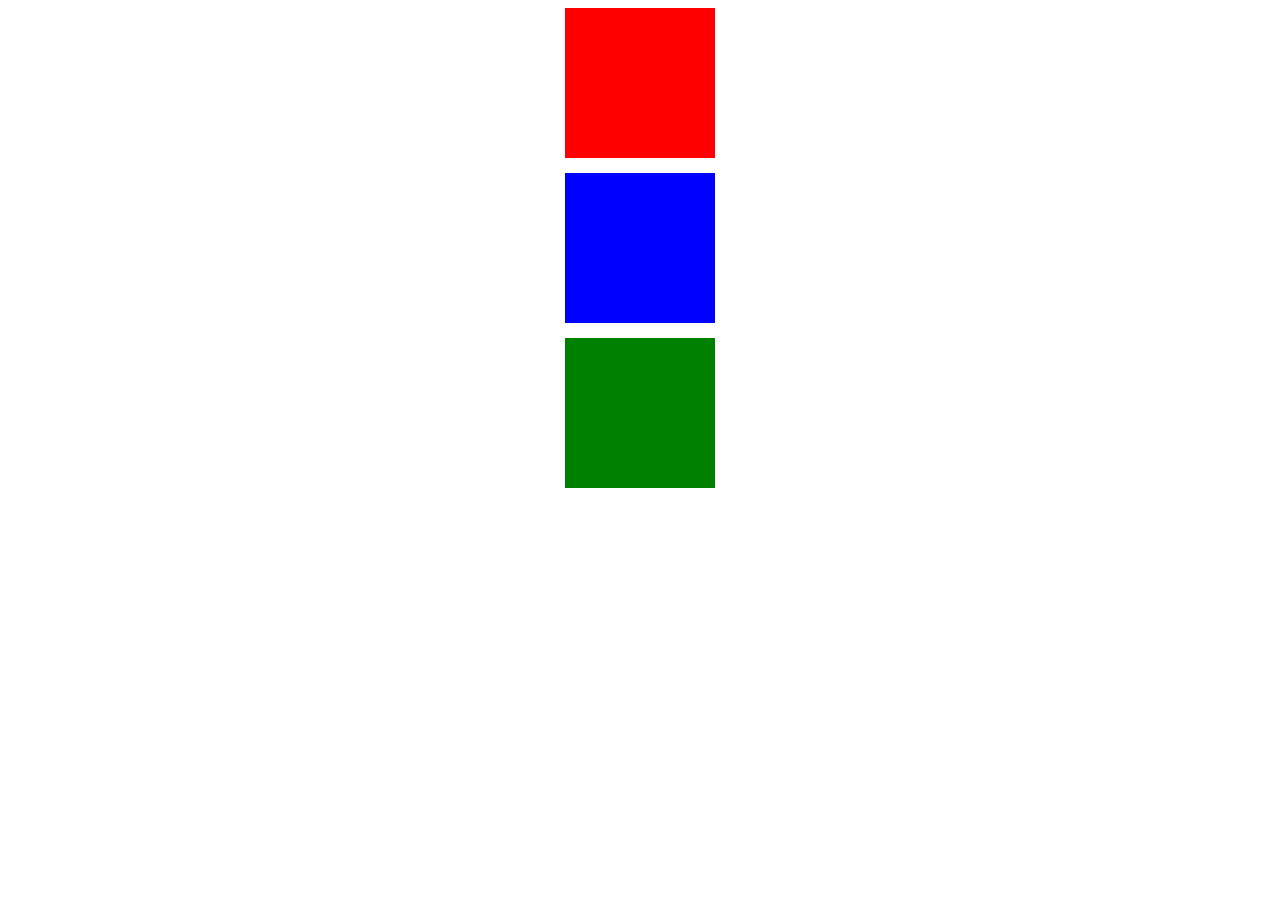
<file: efekty_przejscia/index.html>
<!DOCTYPE html>
<html lang="en">
<head>
    <meta charset="UTF-8">
    <meta http-equiv="X-UA-Compatible" content="IE=edge">
    <meta name="viewport" content="width=device-width, initial-scale=1.0">
    <title>Warsztaty-transition</title>

    <link rel="stylesheet" href="css/style.css">
</head>
<body>
    
    <div class="box red"></div>
    <div class="box blue"></div>
    <div class="box green"></div>

</body>
</html>
</file>
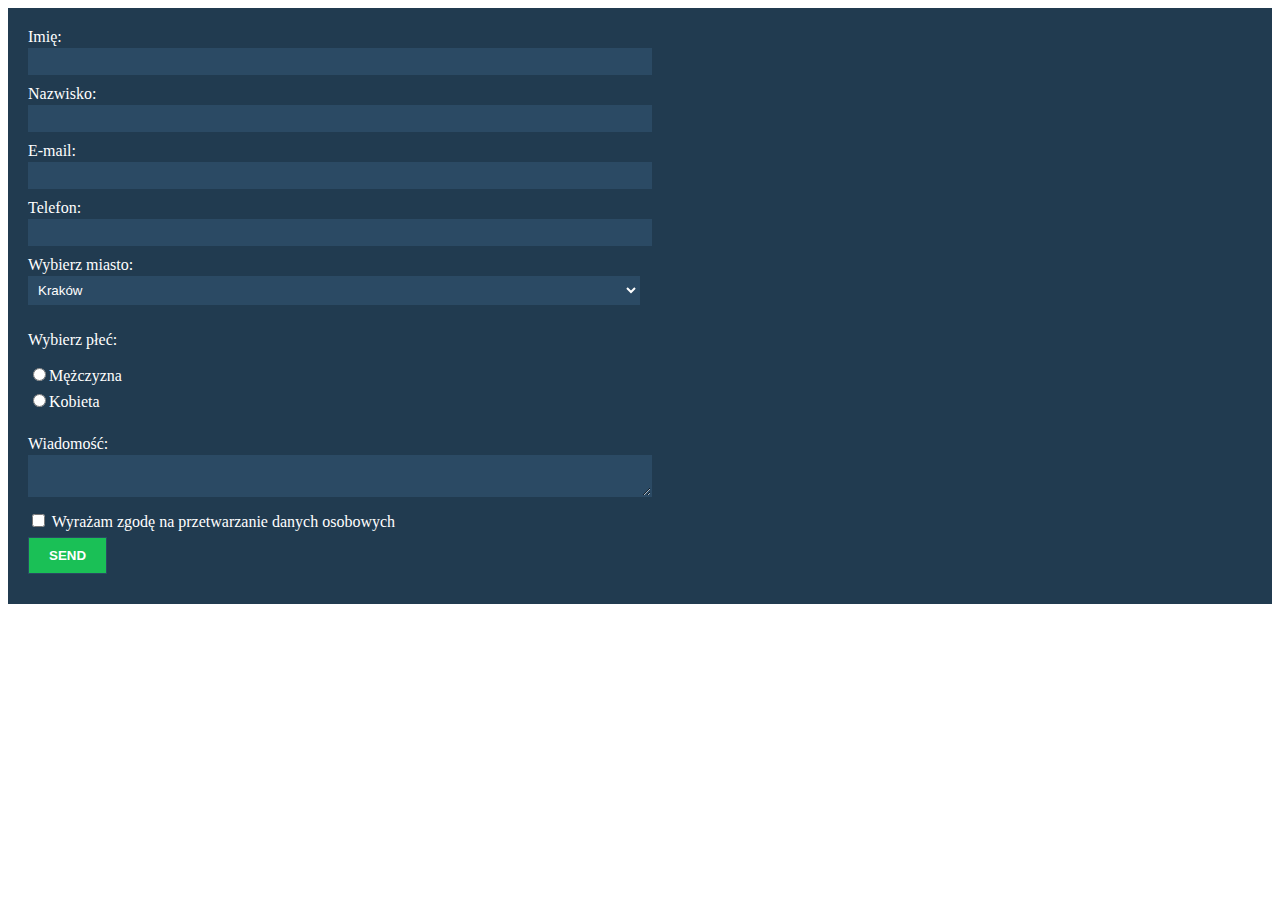
<file: formularz-warsztat/index.html>
<!DOCTYPE html>
<html lang="en">

<head>
    <meta charset="UTF-8">
    <title>Zadanie domowe - Formularz HTML5</title>

    <link rel="stylesheet" href="style.css">
</head>


<body>
   
    
    <form action="https://formspree.io/l.badocha@arena108.pl" method="POST">
        <label for="name">Imię:</label>
        <input type="text" name="name" id="name">

        <br>
        <label for="lastname">Nazwisko:</label>
        <input type="text" name="lastname" id="lastname">

        <br>
        <label for="mail">E-mail:</label>
        <input type="email" name="_replyto" id="mail">

        <br>
        <label for="phone">Telefon:</label>
        <input type="tel" name="phone" id="phone">

        <br>
        <label for="city">Wybierz miasto:</label>
        <select name="city" id="city">
            <option value="krakow">Kraków</option>
            <option value="warszawa">Warszawa</option>
            <option value="gdansk">Gdańsk</option>
        </select>

        <br>
      	<p>Wybierz płeć:</p>
        <input type="radio" name="gender" value="male" id="male"><label for="male">Mężczyzna</label>
        <br>
        <input type="radio" name="gender" value="female" id="female"><label for="female">Kobieta</label>
        <br>

        <br>
        <label for="message">Wiadomość: </label>
        <textarea name="message" id="message"></textarea>
        <br>
        <input type="checkbox" id="agreement" name="agreement">
        <label for="agreement">Wyrażam zgodę na przetwarzanie danych osobowych</label>
        <br>
        <input type="submit" value="Send">
    </form>
</body>

</html>
</file>
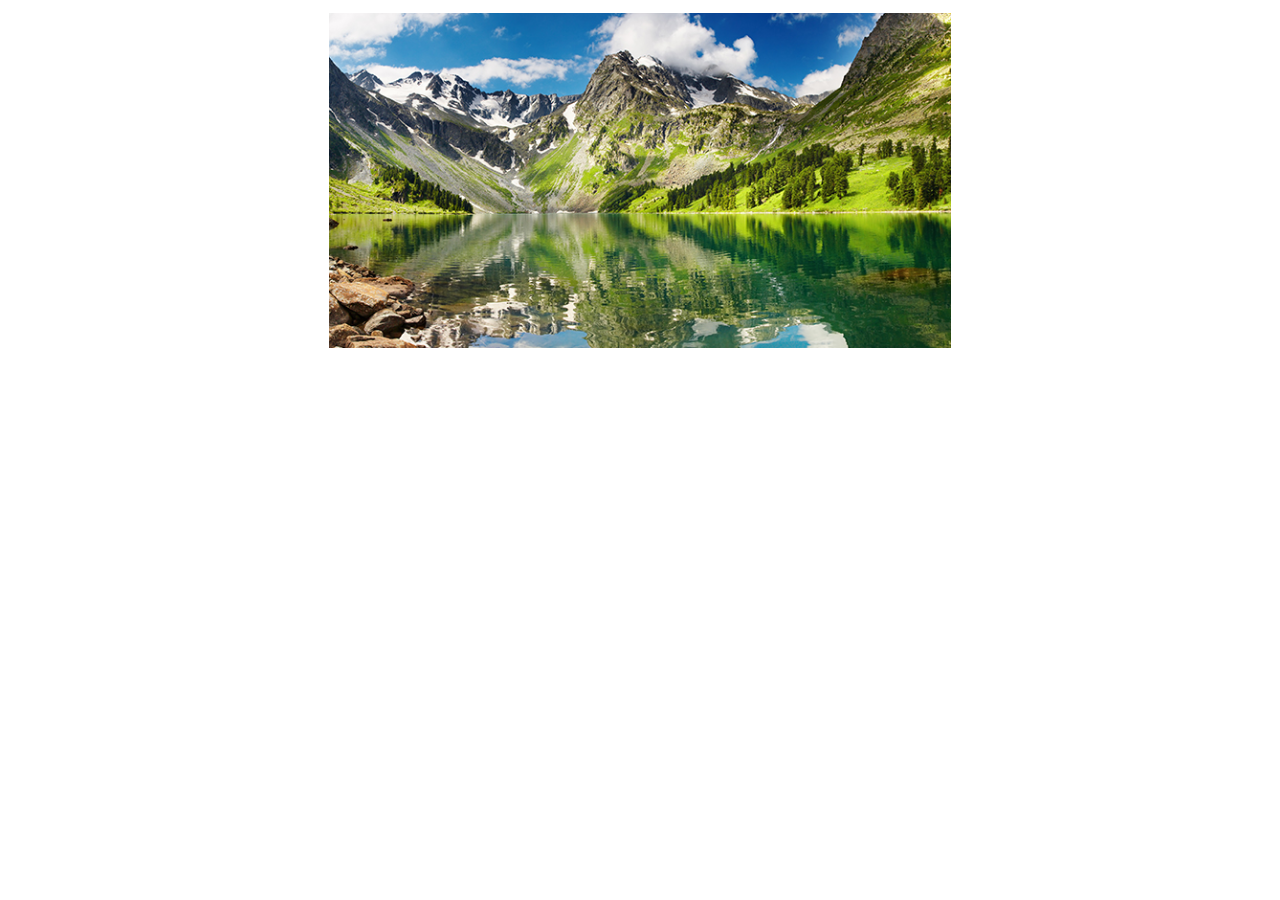
<file: image_hover_border/index.html>
<!DOCTYPE html>
<html lang="en">

<head>
    <meta charset="UTF-8">
    <meta http-equiv="X-UA-Compatible" content="IE=edge">
    <meta name="viewport" content="width=device-width, initial-scale=1.0">
    <title></title>

    <link rel="stylesheet" href="style.css">
</head>

<body>

    <figure class="container">
        <img src="11-jezioro.jpg">
        <figcaption>LAKE VIEW</figcaption>
    </figure>


</body>

</html>
</file>
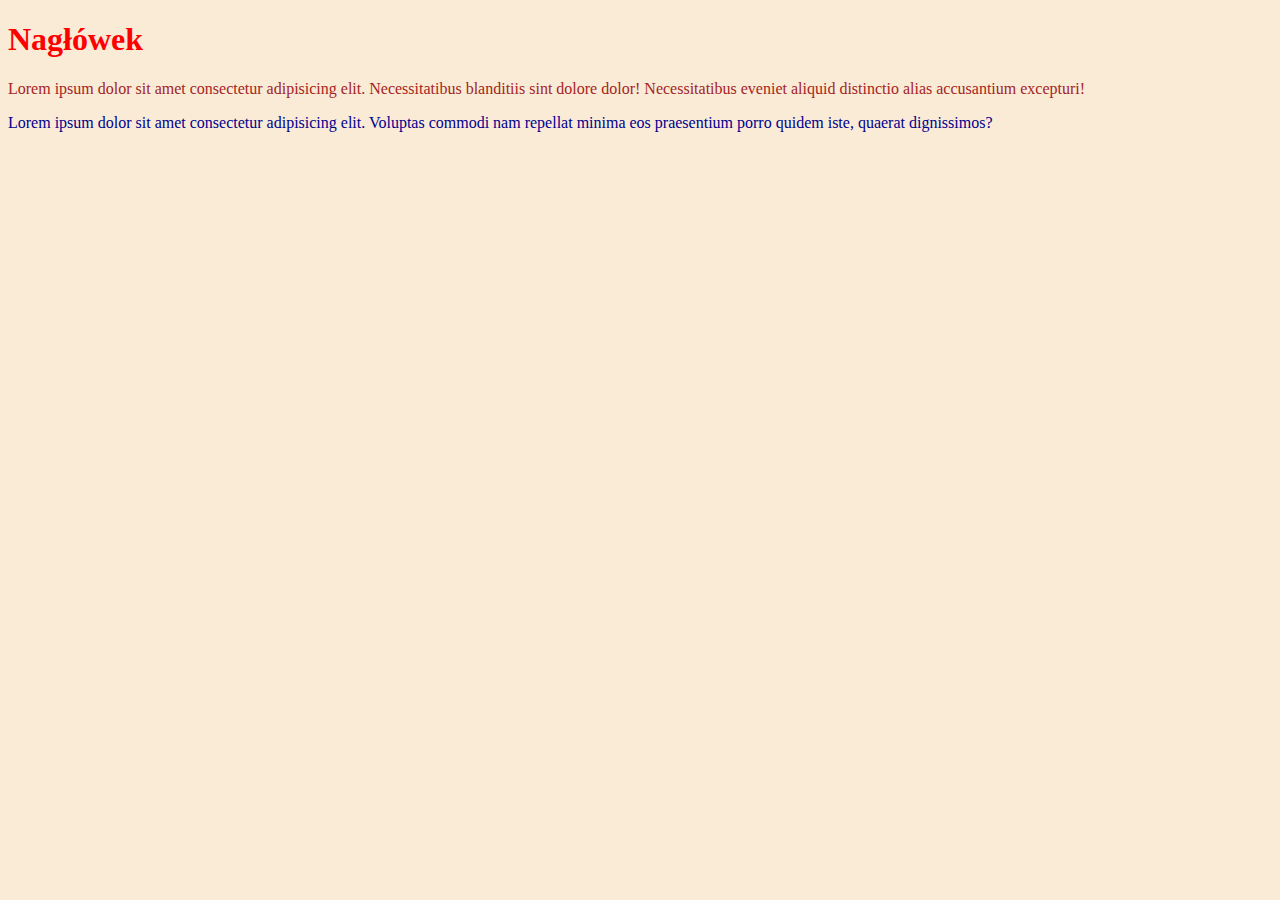
<file: kolory/index.html>
<!DOCTYPE html>
<html lang="en">
<head>
    <meta charset="UTF-8">
    <meta http-equiv="X-UA-Compatible" content="IE=edge">
    <meta name="viewport" content="width=device-width, initial-scale=1.0">
    <title>Document</title>
    <link rel="stylesheet" href="css/style.css">
</head>
<body>
    <h1>Nagłówek</h1>
    <p id="pierwszy">Lorem ipsum dolor sit amet consectetur adipisicing elit. Necessitatibus blanditiis sint dolore dolor! Necessitatibus eveniet aliquid distinctio alias accusantium excepturi!</p>
    <p id="drugi">Lorem ipsum dolor sit amet consectetur adipisicing elit. Voluptas commodi nam repellat minima eos praesentium porro quidem iste, quaerat dignissimos?</p>
</body>
</html>
</file>
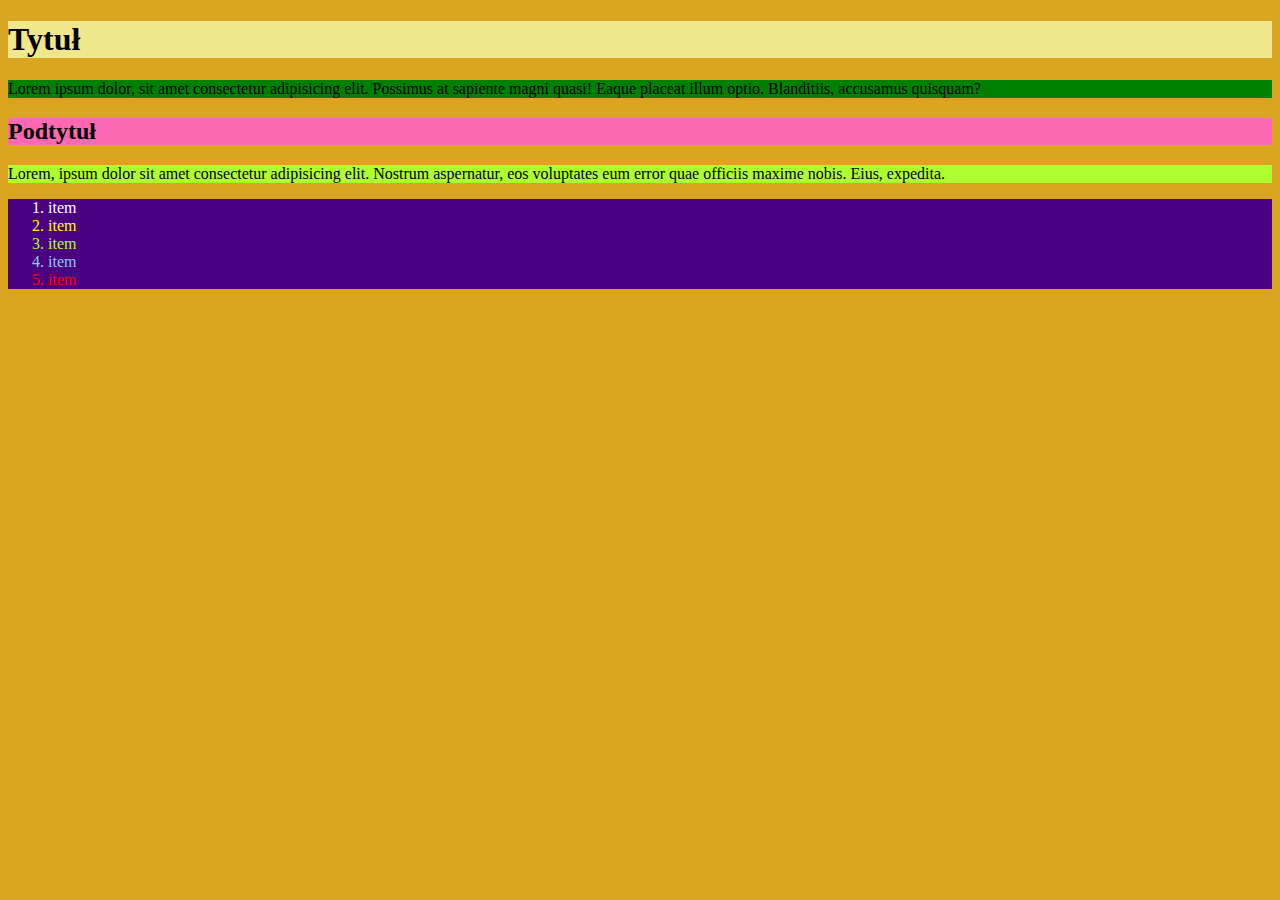
<file: kolory_tla_czcionek/index.html>
<!DOCTYPE html>
<html lang="en">
<head>
    <meta charset="UTF-8">
    <meta http-equiv="X-UA-Compatible" content="IE=edge">
    <meta name="viewport" content="width=device-width, initial-scale=1.0">
    <title>Document</title>
    <link rel="stylesheet" href="css/style.css">
</head>
<body>
    <section>
        <h1>Tytuł</h1>
        <p id="p1">Lorem ipsum dolor, sit amet consectetur adipisicing elit. Possimus at sapiente magni quasi! Eaque placeat illum optio. Blanditiis, accusamus quisquam?</p>
        <h2>Podtytuł</h2>
        <p id="p2">Lorem, ipsum dolor sit amet consectetur adipisicing elit. Nostrum aspernatur, eos voluptates eum error quae officiis maxime nobis. Eius, expedita.</p>
        <ol>
            <li id="item1">item</li>
            <li id="item2">item</li>
            <li id="item3">item</li>
            <li id="item4">item</li>
            <li id="item5">item</li>
        </ol>
    </section>
    
</body>
</html>
</file>
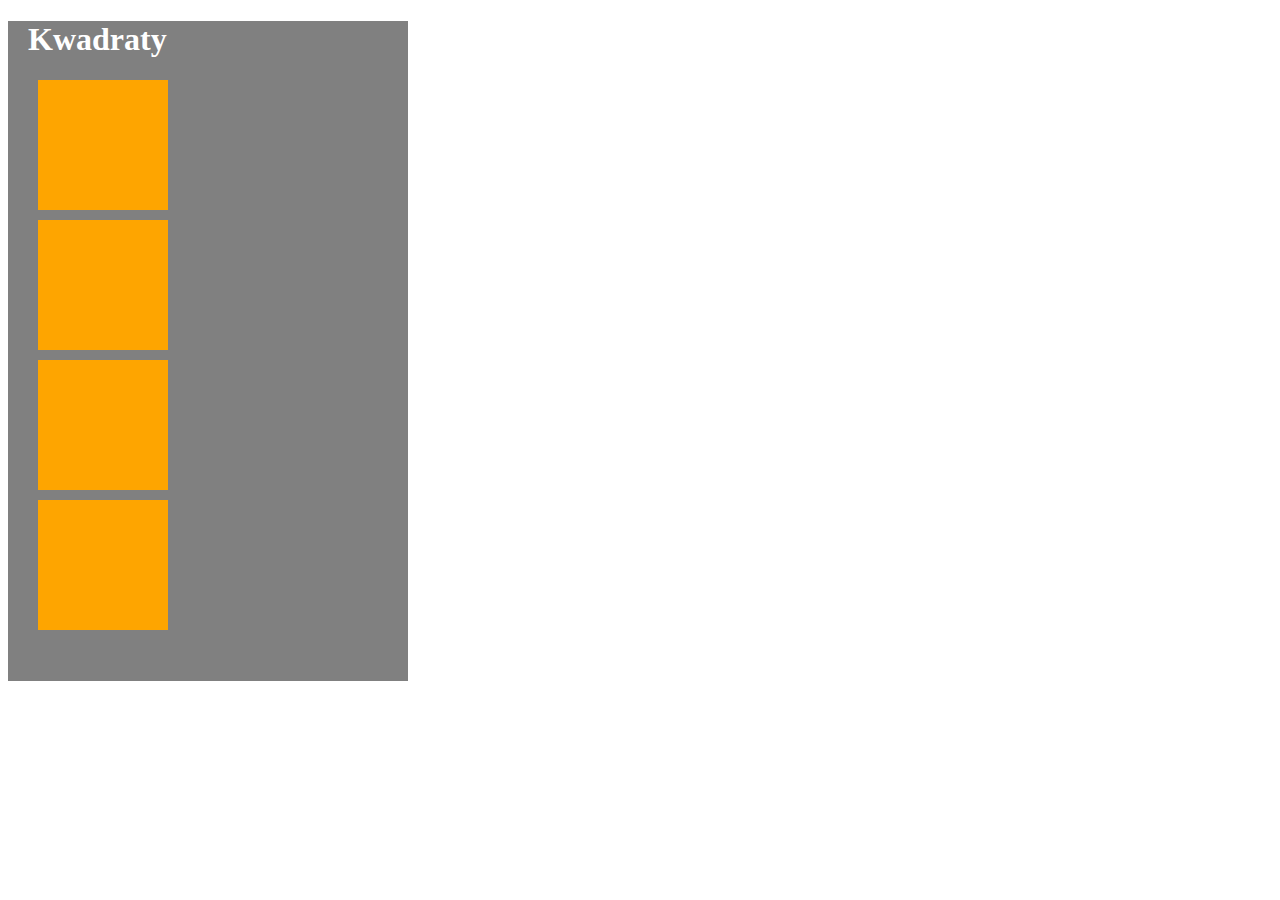
<file: kwadraty/index.html>
<!DOCTYPE html>
<html lang="en">
<head>
    <meta charset="UTF-8">
    <meta http-equiv="X-UA-Compatible" content="IE=edge">
    <meta name="viewport" content="width=device-width, initial-scale=1.0">
    <title>Document</title>
    <link rel="stylesheet" href="css/style.css">
</head>
<body>
    <header>
        <h1> Kwadraty  </h1> 
            <div class="kwadrat"></div>
            <div class="kwadrat"></div>
            <div class="kwadrat"></div>
            <div class="kwadrat"></div>
    </header>
</body>
</html>
</file>
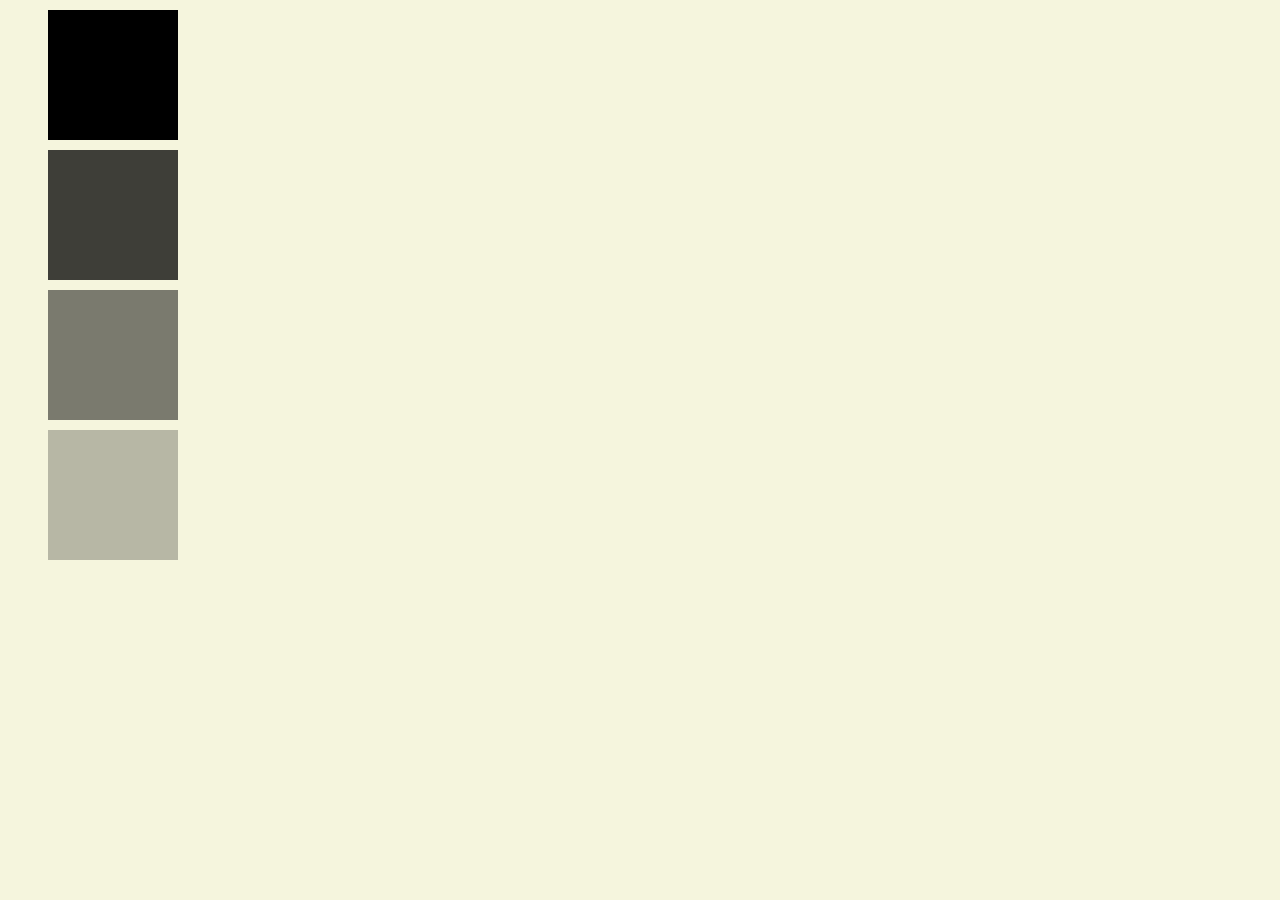
<file: kwadraty_przezroczyste/index.html>
<!DOCTYPE html>
<html lang="en">
<head>
    <meta charset="UTF-8">
    <meta http-equiv="X-UA-Compatible" content="IE=edge">
    <meta name="viewport" content="width=device-width, initial-scale=1.0">
    <title>Document</title>
    <link rel="stylesheet" href="css/style.css">
</head>
<body>
    <div class="square"></div>
    <div id="square1" class="square"></div>
    <div id="square2" class="square"></div>
    <div id="square3" class="square"></div>
    
</body>
</html>
</file>
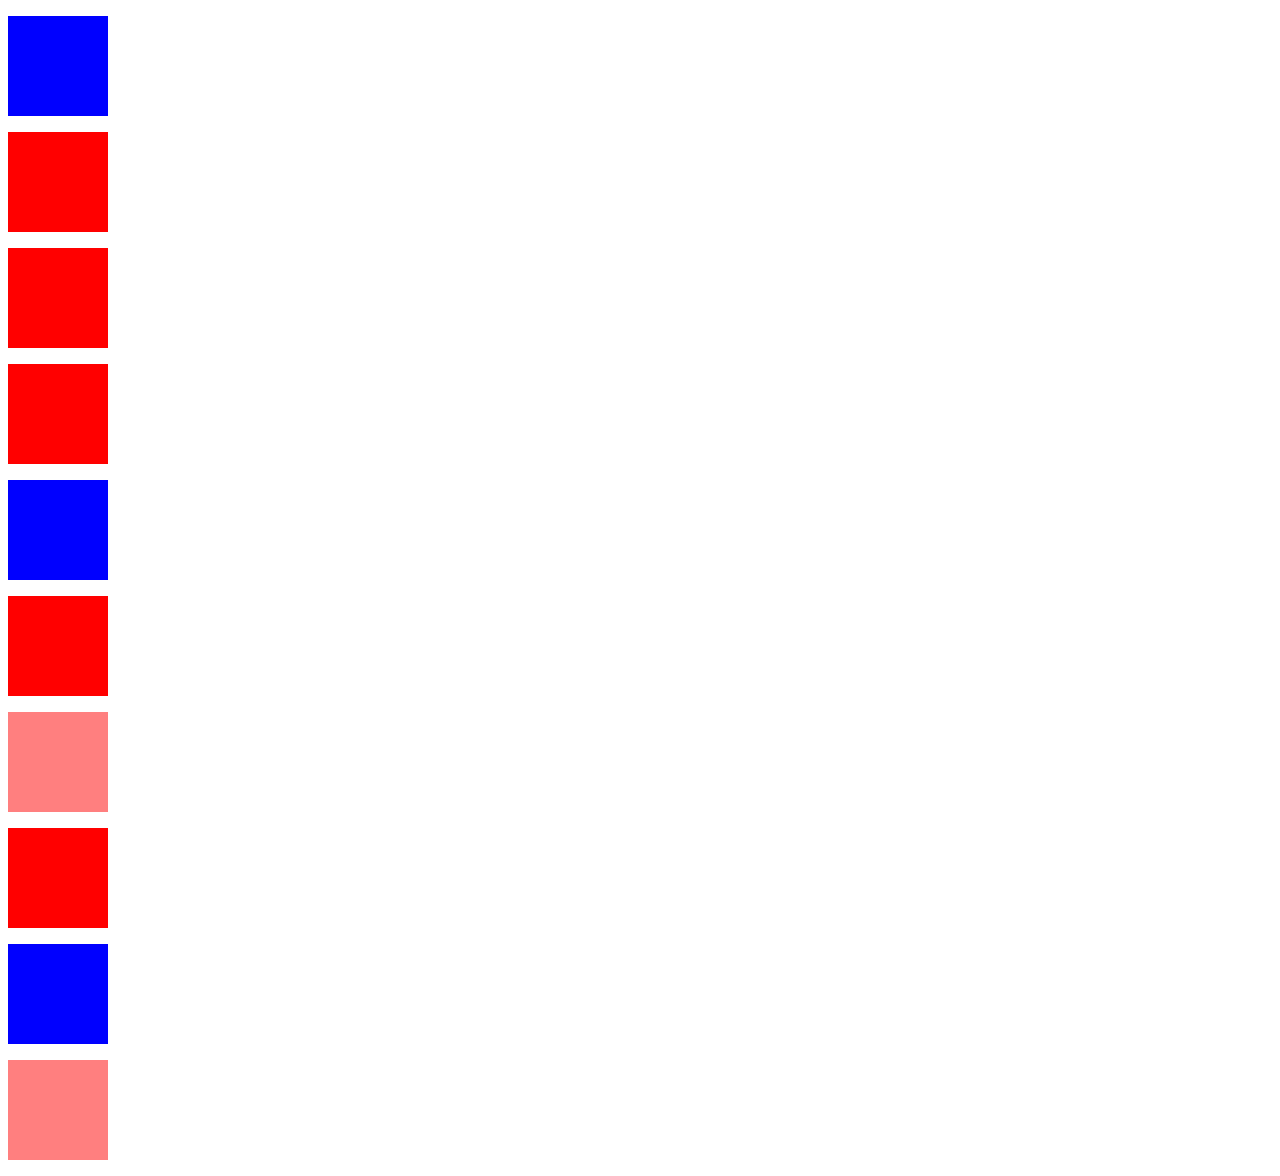
<file: paragrafy/index.html>
<!DOCTYPE html>
<html lang="en">
<head>
    <meta charset="UTF-8">
    <meta http-equiv="X-UA-Compatible" content="IE=edge">
    <meta name="viewport" content="width=device-width, initial-scale=1.0">
    <title>Document</title>
    <link rel="stylesheet" href="css/style.css">
</head>
<body>
    <p class="p1"></p>
    <p></p>
    <p></p>
    <p></p>
    <p class="p1"></p>
    <p></p>
    <p class="p2"></p>
    <p></p>
    <p class="p1"></p>
    <p class="p2"></p>
    
</body>
</html>
</file>
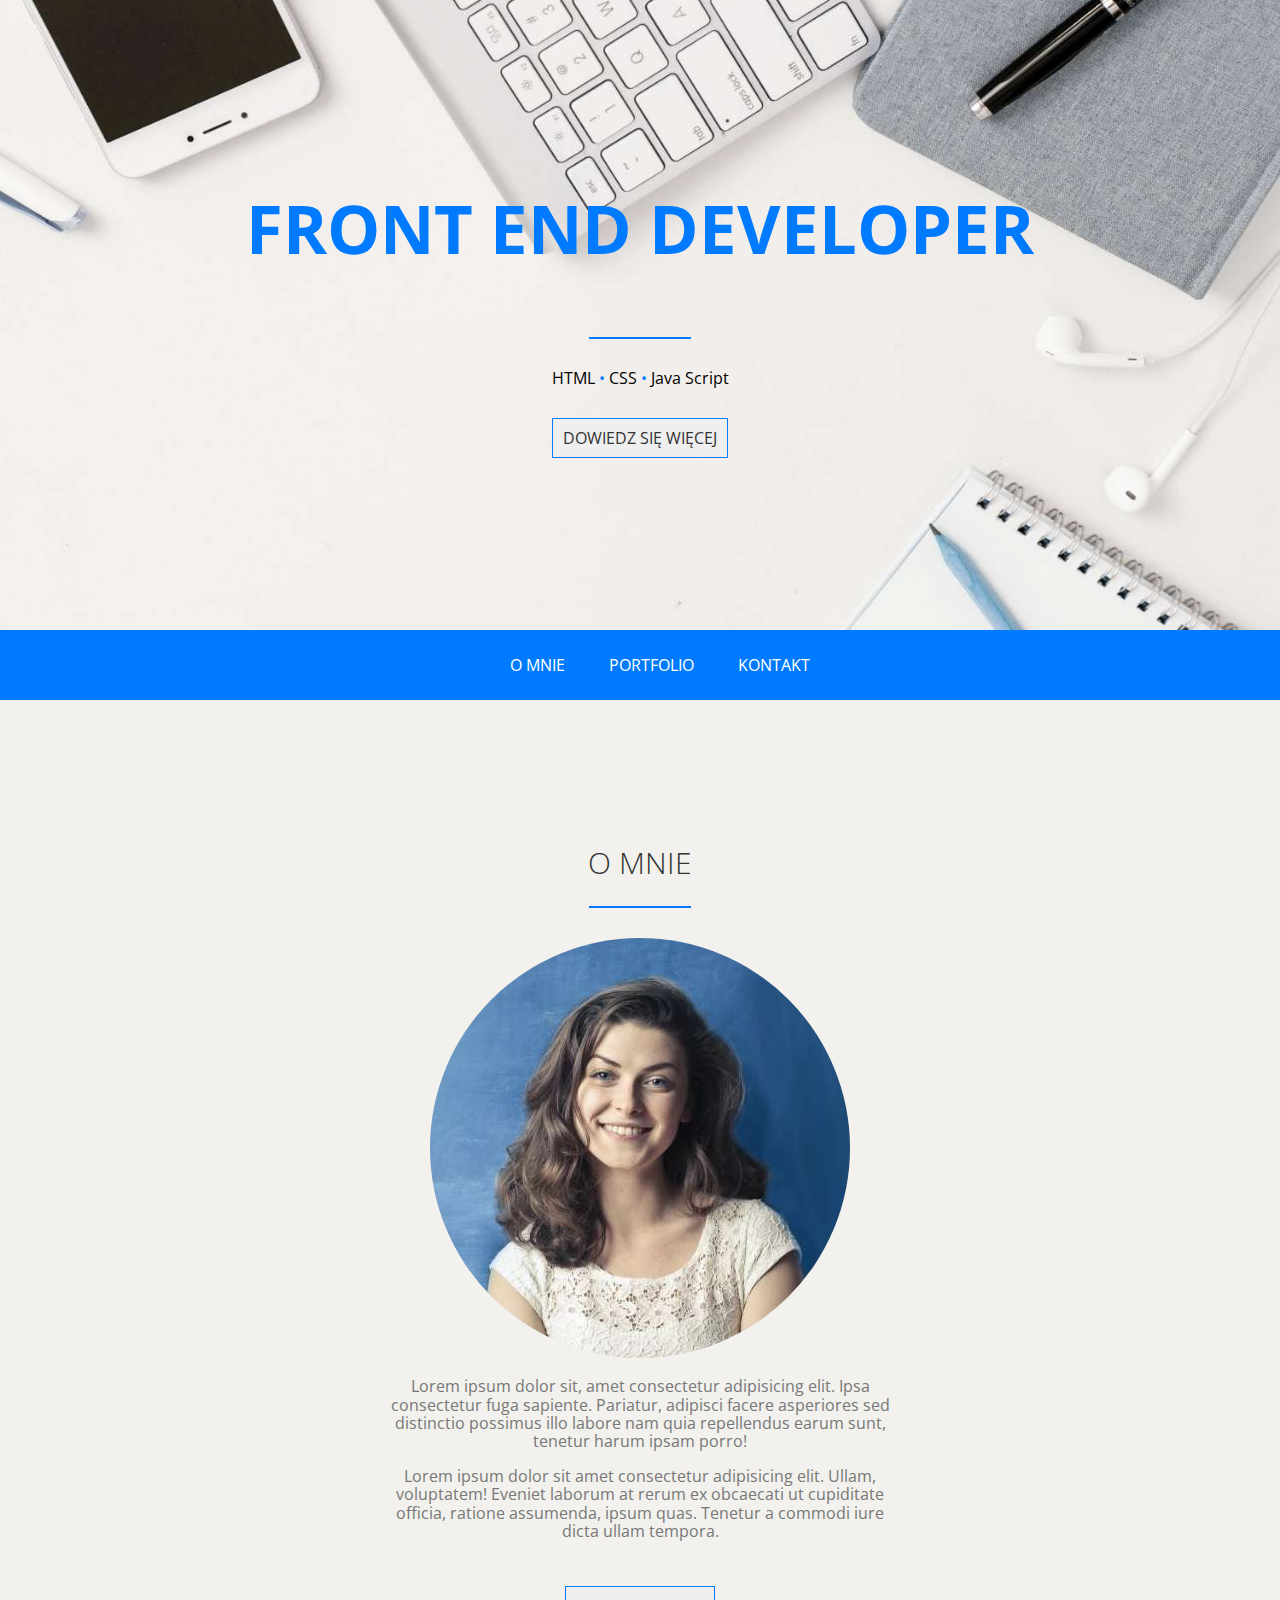
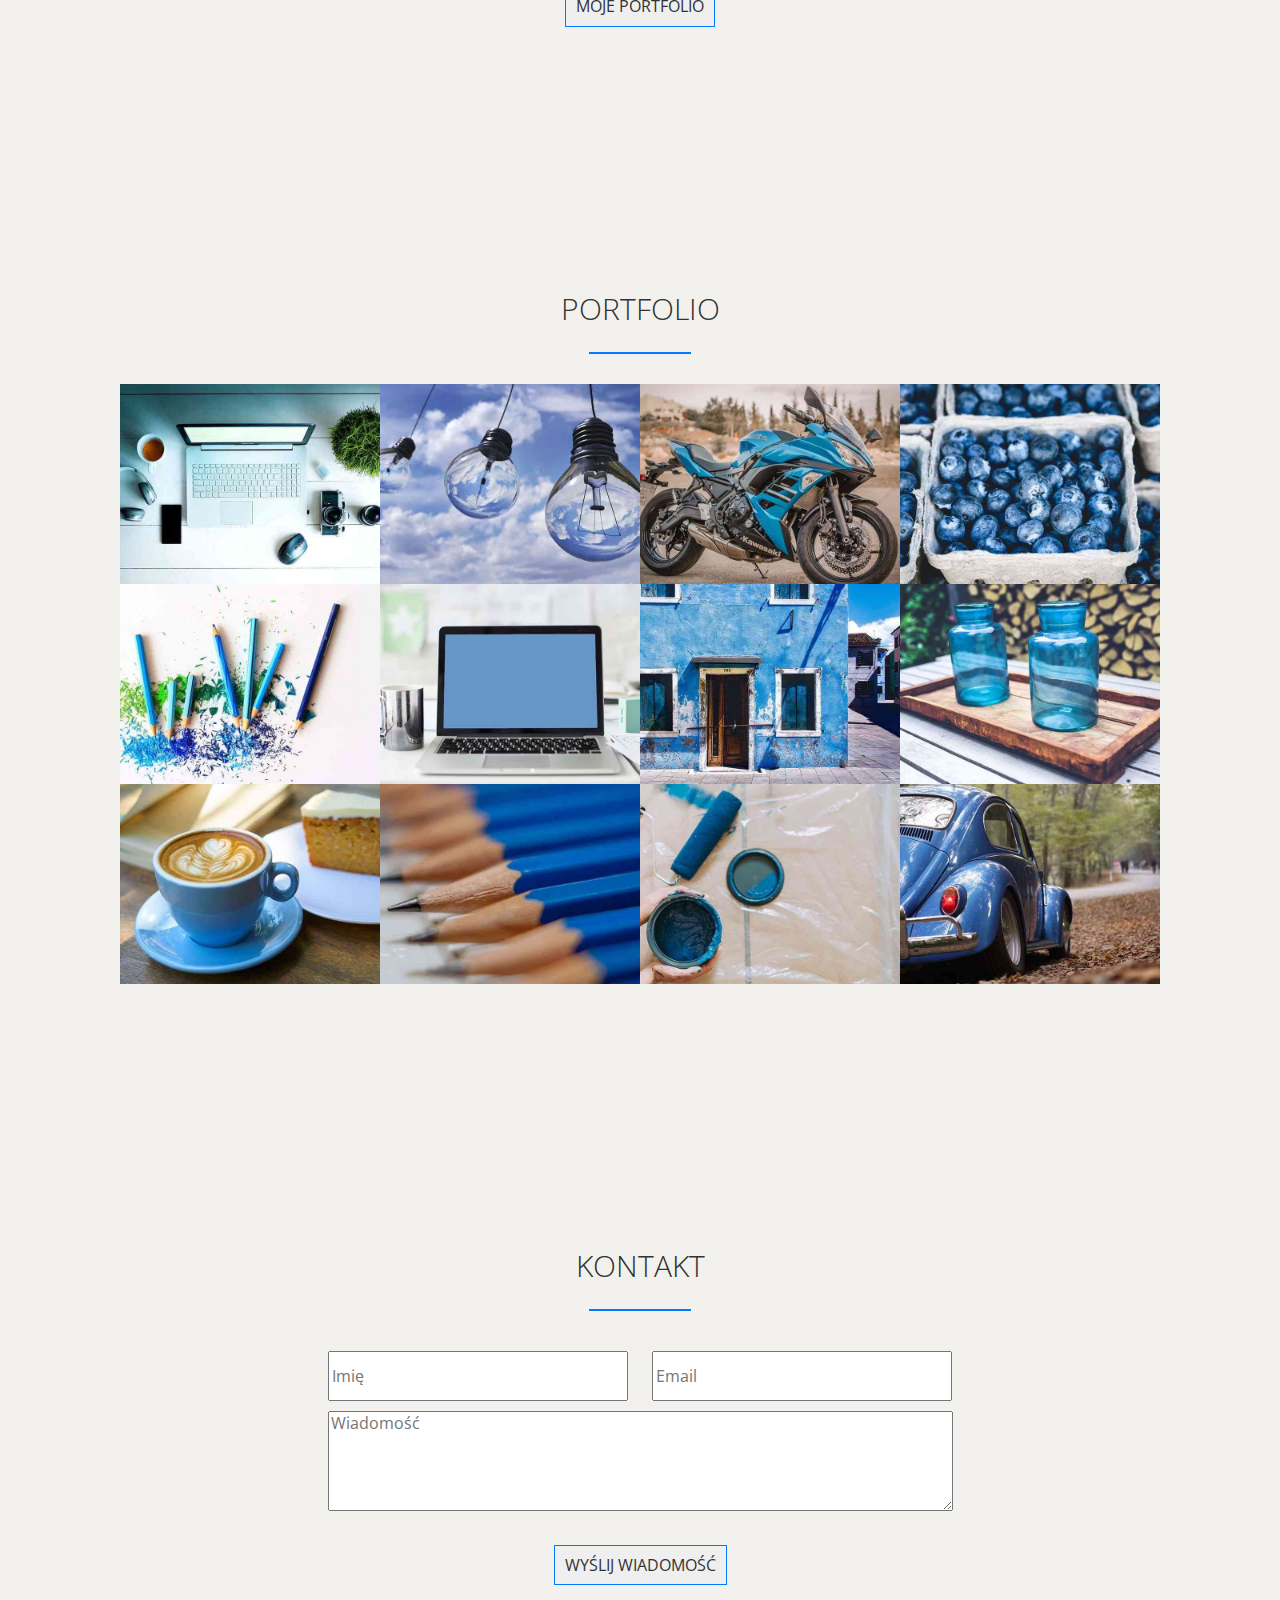
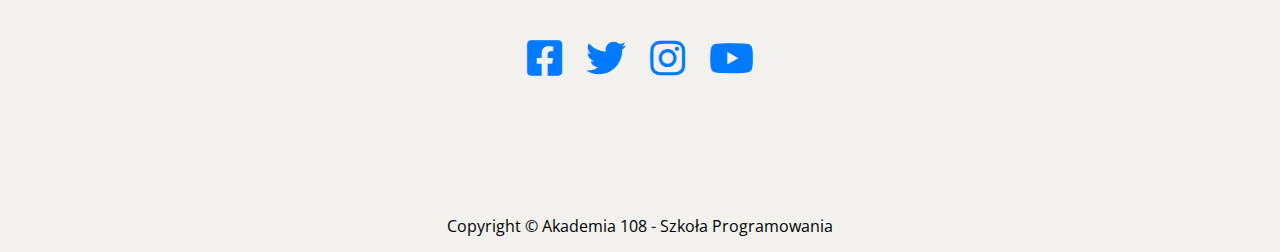
<file: Portfolio/index.html>
<!DOCTYPE html>
<html lang="pl">
<head>
    <meta charset="UTF-8">
    <meta http-equiv="X-UA-Compatible" content="IE=edge">
    <meta name="viewport" content="width=device-width, initial-scale=1.0">
    <title>Portfolio</title>

    <link rel="stylesheet" href="css/normalize.css">

    <link href="https://fonts.googleapis.com/css2?family=Open+Sans:wght@300;400&display=swap" rel="stylesheet">

    <link rel="stylesheet" href="https://use.fontawesome.com/releases/v5.0.7/css/all.css">

    <link rel="stylesheet" href="css/style.css">
    
</head>
<body>    
        <header class="sec">
        <div class="main-header">
            <h1>Front End Developer</h1>
            <hr>
             HTML <span>•</span> CSS <span>•</span> Java Script <br>
            <button class="btn">Dowiedz się więcej</button>
        </div>
    </header>

    <nav class="main-nav">
            <ul>
                <li class="menu-item"><a href="#about">O mnie</a></li>
                <li class="menu-item"><a href="#portfolio">Portfolio</a></li>
                <li class="menu-item"><a href="#contact">Kontakt</a></li>
            </ul>    
    </nav>

    <section id="about" class="sec">  
        <h2>O mnie</h2>
        <hr>
        <img src="img/about.jpg">
        <div class="paragraphs">
            <p>Lorem ipsum dolor sit, amet consectetur adipisicing elit. Ipsa consectetur fuga sapiente. Pariatur, adipisci facere asperiores sed distinctio possimus illo labore nam quia repellendus earum sunt, tenetur harum ipsam porro!</p>
            <p>Lorem ipsum dolor sit amet consectetur adipisicing elit. Ullam, voluptatem! Eveniet laborum at rerum ex obcaecati ut cupiditate officia, ratione assumenda, ipsum quas. Tenetur a commodi iure dicta ullam tempora.</p>
            <a href="#portfolio"><button class="btn">Moje portfolio</button></a>
        </div>
    </section>

    <section id="portfolio" class="sec">
        <h2>Portfolio</h2>
        <hr>
        <div class="flex-container">
            <a href="" class="portfolio-item">
                <img src="img/portfolio/photo-1.jpg" alt="portfolio-item-1">
                <h3>Projekt</h3>
            </a>
            <a href="" class="portfolio-item">
                <img src="img/portfolio/photo-2.jpg" alt="portfolio-item-2">
                <h3>Projekt</h3>
            </a>
            <a href="" class="portfolio-item">
                <img src="img/portfolio/photo-3.jpg" alt="portfolio-item-3">
                <h3>Projekt</h3>
            </a>
            <a href="" class="portfolio-item">
                <img src="img/portfolio/photo-4.jpg" alt="portfolio-item-4">
                <h3>Projekt</h3>
            </a>
            <a href="" class="portfolio-item">
                <img src="img/portfolio/photo-5.jpg" alt="portfolio-item-5">
                <h3>Projekt</h3>
            </a>
            <a href="" class="portfolio-item">
                <img src="img/portfolio/photo-6.jpg" alt="portfolio-item-6">
                <h3>Projekt</h3>
            </a>
            <a href="" class="portfolio-item">
                <img src="img/portfolio/photo-7.jpg" alt="portfolio-item-7">
                <h3>Projekt</h3>
            </a>
            <a href="" class="portfolio-item">
                <img src="img/portfolio/photo-8.jpg" alt="portfolio-item-8">
                <h3>Projekt</h3>
            </a>
            <a href="" class="portfolio-item">
                <img src="img/portfolio/photo-9.jpg" alt="portfolio-item-9">
                <h3>Projekt</h3>
            </a>
            <a href="" class="portfolio-item">
                <img src="img/portfolio/photo-10.jpg" alt="portfolio-item-10">
                <h3>Projekt</h3>
            </a>
            <a href="" class="portfolio-item">
                <img src="img/portfolio/photo-11.jpg" alt="portfolio-item-11">
                <h3>Projekt</h3>
            </a>
            <a href="" class="portfolio-item">
                <img src="img/portfolio/photo-12.jpg" alt="portfolio-item-12">
                <h3>Projekt</h3>
            </a>
        </div>
    </section>

    <section class="sec contact">
        <h2>KONTAKT</h2>
        <hr>
        <form id="contact-form">
            <input type="text" placeholder="Imię">
            <input type="text" placeholder="Email"><br>
            <textarea name="message" id="message" placeholder="Wiadomość"></textarea><br>
            <button type="submit" class="btn">Wyślij wiadomość</button>
        </form>

        <div class="social-links">
            <a href="" class="social-link"><i class="fab fa-facebook-square"></i></a>
            <a href="" class="social-link"><i class="fab fa-twitter"></i></a>
            <a href="" class="social-link"><i class="fab fa-instagram"></i></a>
            <a href="" class="social-link"><i class="fab fa-youtube"></i></a>
        </div>
    </section>

    <footer class="main-footer">
        <p>Copyright &copy Akademia 108 - Szkoła Programowania</p>
    </footer>
</body>
</html>
</file>
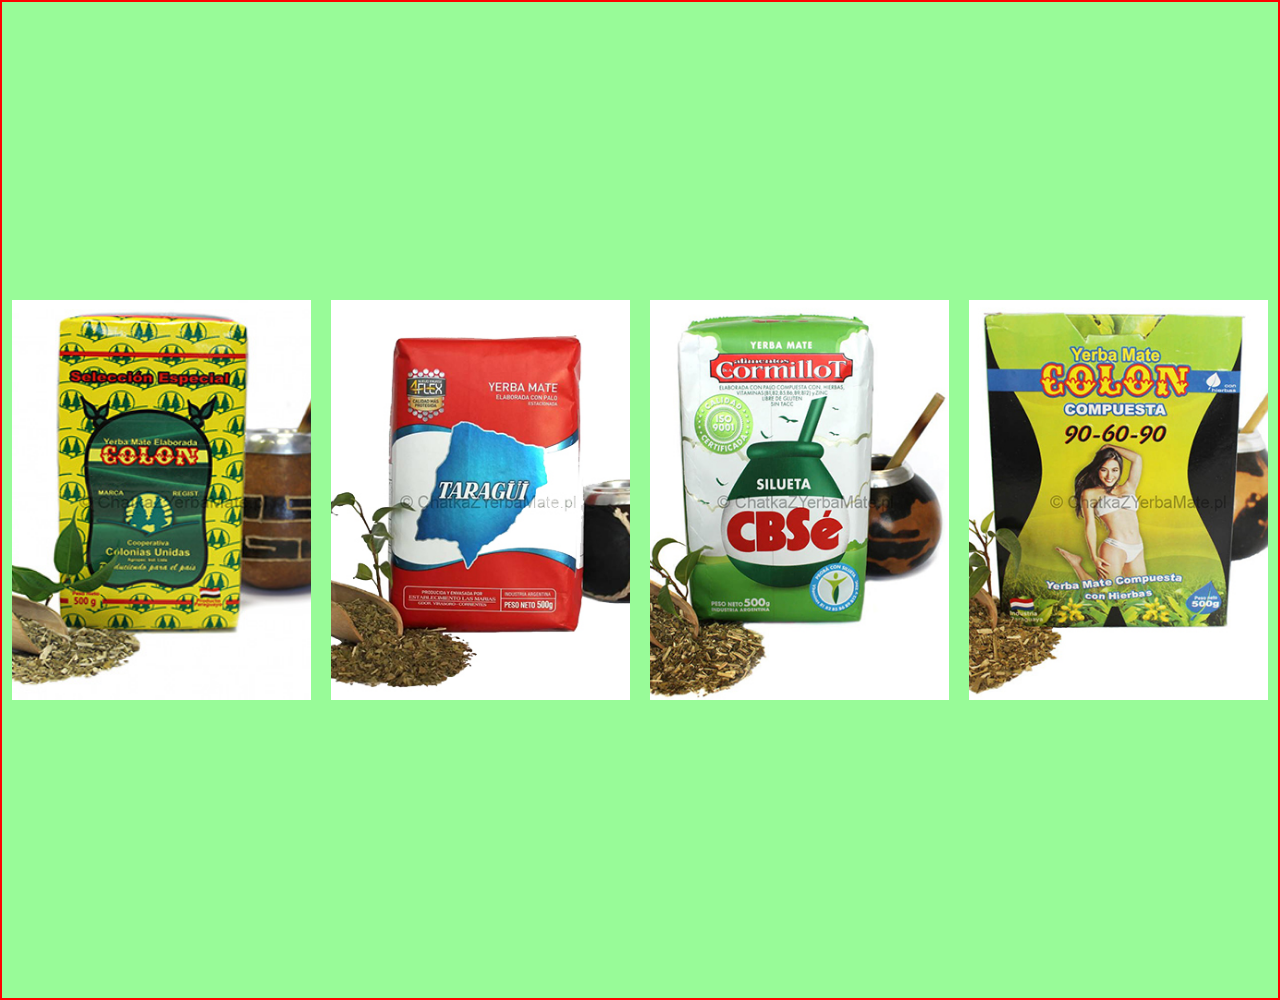
<file: product_list_preview/index.html>
<!DOCTYPE html>
<html lang="en">
<head>
    <meta charset="UTF-8">
    <meta http-equiv="X-UA-Compatible" content="IE=edge">
    <meta name="viewport" content="width=device-width, initial-scale=1.0">
    <title></title>

    <link rel="stylesheet" href="style.css">
</head>
<body>
    
    <div class="container">
        <div class="img-bg one">
        </div>
        <div class="cart">
            <a href=""><i class="fas fa-shopping-cart"></i></a>        
        </div>

            <div class="img-bg two">
        </div>   
        <div class="cart">
            <a href=""><i class="fas fa-shopping-cart"></i></a>        
        </div>

        <div class="img-bg three">
        </div>
        <div class="cart">
             <a href=""><i class="fas fa-shopping-cart"></i></a>        
        </div> 

        <div class="img-bg four">
        </div>
        <div class="cart">
            <a href=""><i class="fas fa-shopping-cart"></i></a>        
        </div>
    </div>
</body>
</html>
</file>
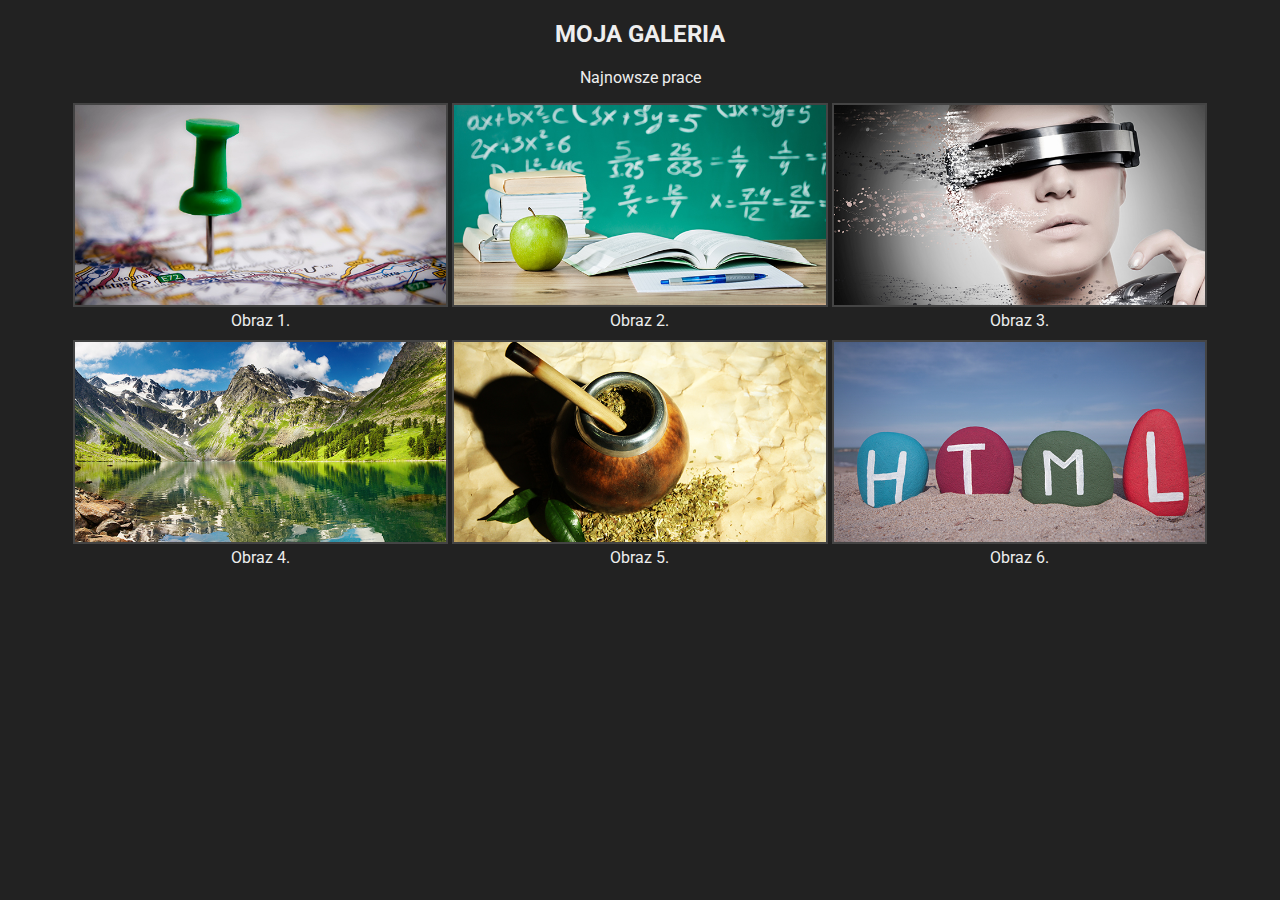
<file: responsywność/index.html>
<!DOCTYPE html>
<html lang="en">
<head>
	<meta charset="UTF-8">
	<meta name="viewport" content="width=device-width, initial-scale=1.0">
	<title>Responsive galery</title>
	
	<link href="https://fonts.googleapis.com/css?family=Roboto:100,300,400,500,700" rel="stylesheet">

	<link rel="stylesheet" href="css/style.css">
</head>
<body>
	<section id="gallery">
		<header>
			<h2>Moja galeria</h2>
			<p>Najnowsze prace</p>
		</header>
		<figure>
			<img src="img/image1.jpg" alt="image 1">
			<figcaption>Obraz 1.</figcaption>
		</figure>
		<figure>
			<img src="img/image2.jpg" alt="image 2">
			<figcaption>Obraz 2.</figcaption>
		</figure>
		<figure>
			<img src="img/image3.jpg" alt="image 3">
			<figcaption>Obraz 3.</figcaption>
		</figure>
		<figure>
			<img src="img/image4.jpg" alt="image 4">
			<figcaption>Obraz 4.</figcaption>
		</figure>
		<figure>
			<img src="img/image5.jpg" alt="image 5">
			<figcaption>Obraz 5.</figcaption>
		</figure>
		<figure>
			<img src="img/image6.jpg" alt="image 6">
			<figcaption>Obraz 6.</figcaption>
		</figure>
	</section>
</body>
</html>
</file>
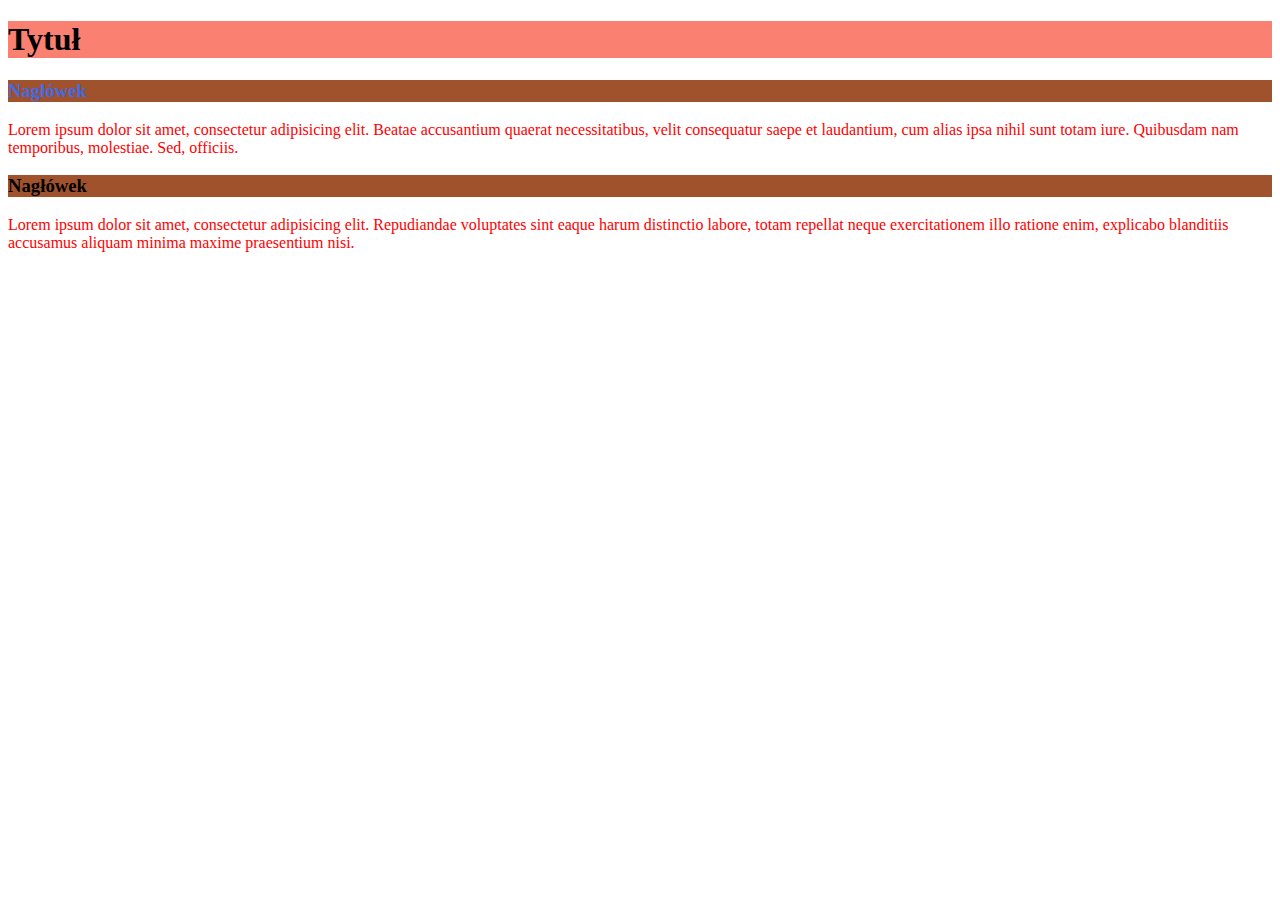
<file: selektory/index.html>
<!DOCTYPE html>
<html lang="en">
<head>
    <meta charset="UTF-8">
    <meta http-equiv="X-UA-Compatible" content="IE=edge">
    <meta name="viewport" content="width=device-width, initial-scale=1.0">
    <title>Document</title>
    <link rel="stylesheet" href="css/style.css">
</head>
<body>
    <h1>Tytuł</h1>
    <h3>Nagłówek</h3>
    <p>Lorem ipsum dolor sit amet, consectetur adipisicing elit. Beatae accusantium quaerat necessitatibus, velit consequatur saepe et laudantium, cum alias ipsa nihil sunt totam iure. Quibusdam nam temporibus, molestiae. Sed, officiis.</p>
    <h3>Nagłówek</h3>
    <p>Lorem ipsum dolor sit amet, consectetur adipisicing elit. Repudiandae voluptates sint eaque harum distinctio labore, totam repellat neque exercitationem illo ratione enim, explicabo blanditiis accusamus aliquam minima maxime praesentium nisi.</p>
    
</body>
</html>
</file>
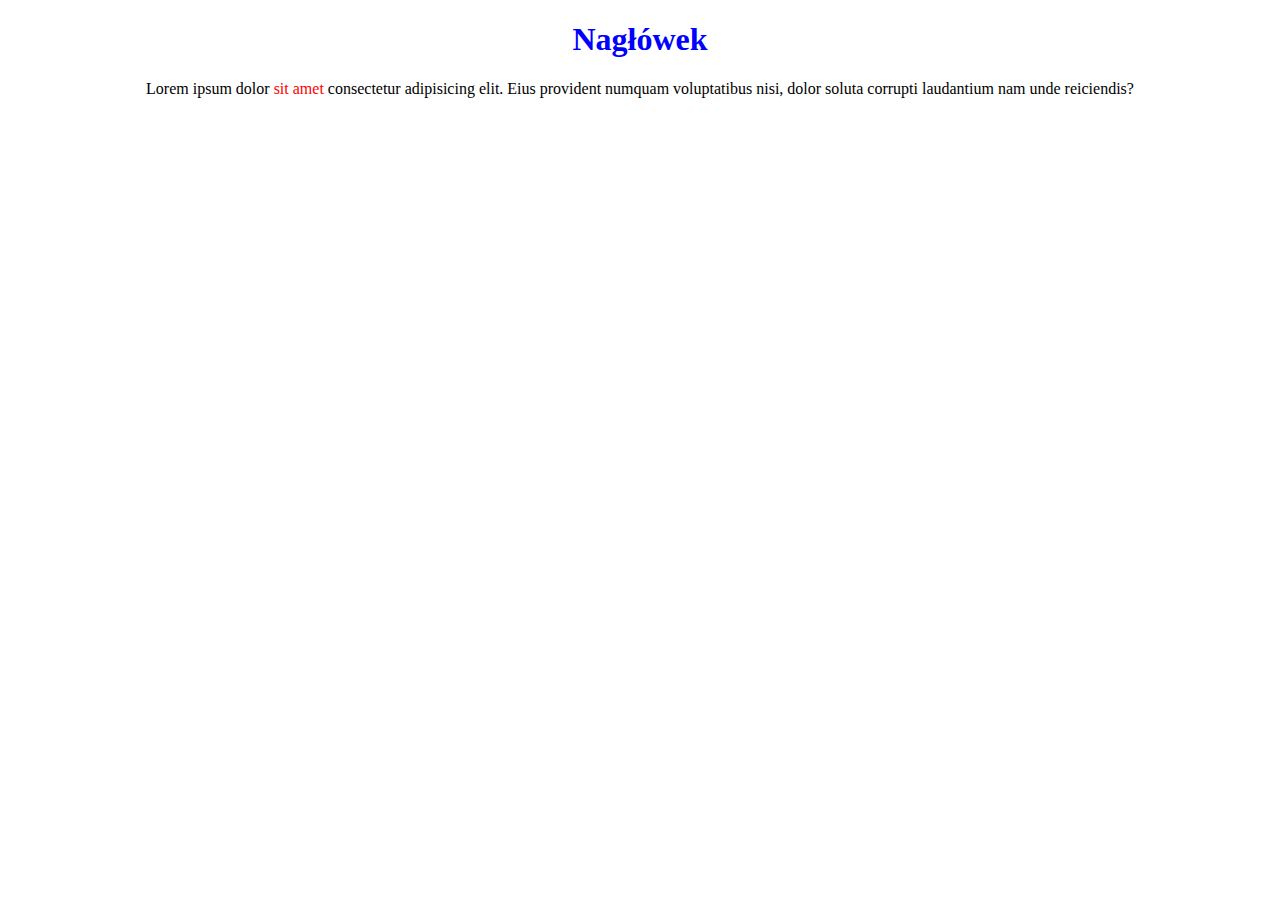
<file: tekst/index.html>
<!DOCTYPE html>
<html lang="en">
<head>
    <meta charset="UTF-8">
    <meta http-equiv="X-UA-Compatible" content="IE=edge">
    <meta name="viewport" content="width=device-width, initial-scale=1.0">
    <title>Document</title>
    <link rel="stylesheet" href="css/style.css">
</head>
<body>
    <h1>Nagłówek</h1>
    <p>Lorem ipsum dolor <span>sit amet</span> consectetur adipisicing elit. Eius provident numquam voluptatibus nisi, dolor soluta corrupti laudantium nam unde reiciendis?</p>
</body>
</html>
</file>
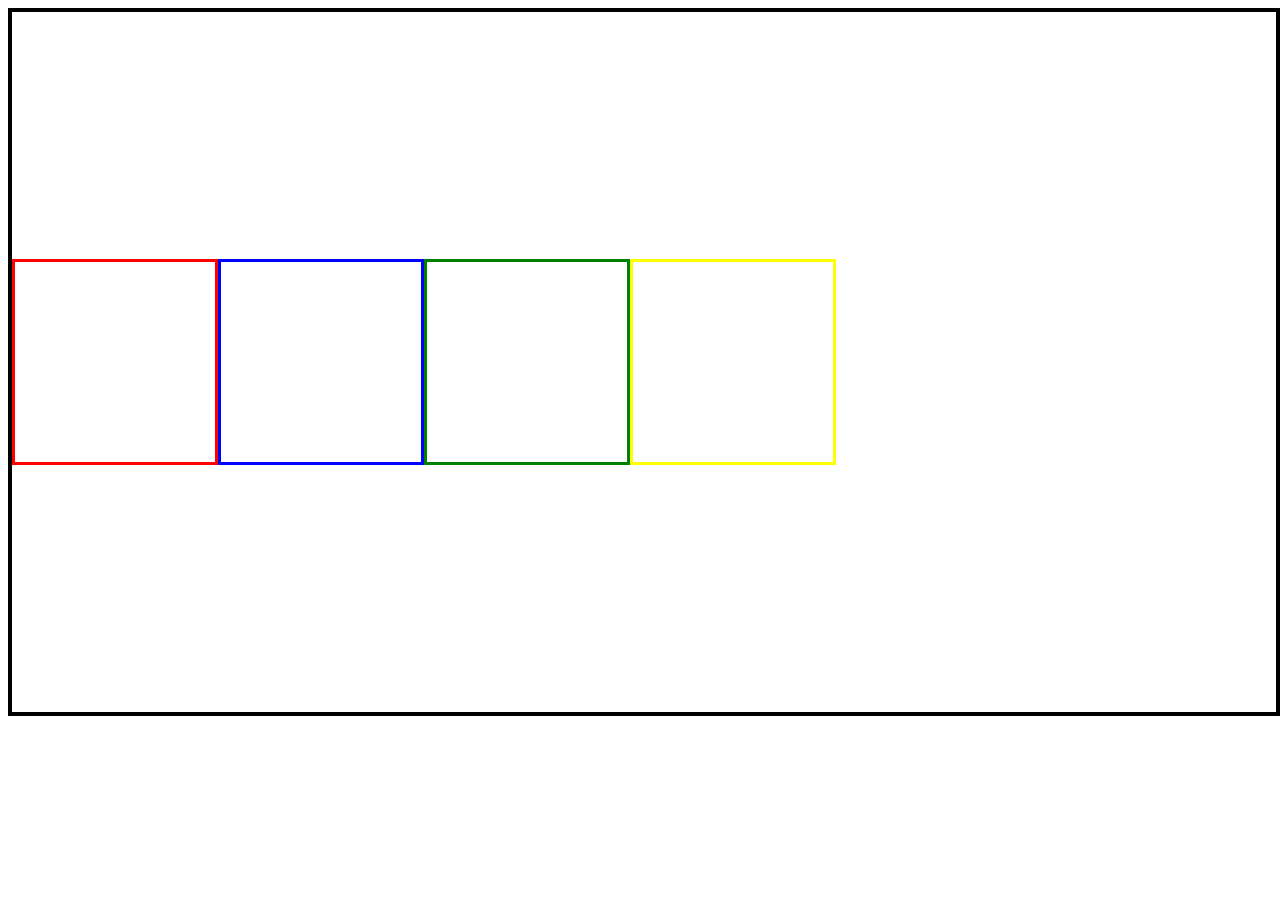
<file: Portfolio/TEST/index.html>
<!DOCTYPE html>
<html lang="en">
<head>
    <meta charset="UTF-8">
    <meta http-equiv="X-UA-Compatible" content="IE=edge">
    <meta name="viewport" content="width=device-width, initial-scale=1.0">
    <title>Document</title>

    <link rel="stylesheet" href="style.css">
</head>
<body>
    
    <div class="container">
        <div class="red square"></div>
        <div class="blue square"></div>
        <div class="green square"></div>
        <div class="yellow square"></div>
    </div>

</body>
</html>
</file>
<file: efekty_przejscia/css/style.css>
.box {
    height: 150px;
    width: 150px;
    margin: auto;
    margin-bottom: 15px;
    transition: all 1s ease-in;
    cursor: pointer;
}

.red {
    background-color: red;
}

.green {
    background-color: green;
}

.blue {
    background-color: blue;
}

.red:hover {
    width: 300px;
}

.green:hover {
    width: 300px;
    height: 300px;
}

.blue:hover {
    height: 300px
}
</file>
<file: formularz-warsztat/style.css>
form {
    background-color: #213b50;
    color: white;
    padding: 20px;
}

input,
select,
textarea {
    background-color: #2b4a64;
    color: white;
    width: 50%;
    margin-bottom: 10px;
    border: 1px solid #2b4a64;
    padding: 5px;
}

input[type="radio"],
input[type="checkbox"] {
    width: auto;
}

label {
    display: block;
    margin-bottom: 2px;
}

label[for*="male"],
label[for="agreement"] {
    display: inline;
}

input:focus,
select:focus,
textarea:focus {
    background-color: #4e708c;
    border: 1px solid white;
}

input[type="submit"] {
    background-color: #1ac056;
    width: auto;
    cursor: pointer;
    padding: 10px 20px;
    font-weight: 700;
    text-transform: uppercase;
}

input[type="submit"]:hover {
    background-color: #46e881;
}
</file>
<file: image_hover_border/style.css>
* {
	box-sizing: border-box;
}

figure {
	position: relative;
	width: 50%;
	margin: auto;
}


figure::before, figure::after {
	content: '';
	position: absolute;
	border-left: 3px solid #000022;
	border-right: 3px solid #000022;
	width: 100%;
	height: 0px;
	left: -3px;
	
}

figure::before {
	bottom: 0;
	border-bottom: 0px solid #000022;
	transition: border-bottom 0.1s ease, height 0.3s ease 0.1s;
}

figure::after {
	top: 0;
	border-top: 0px solid #000022;
	transition: border-top 0.1s ease, height 0.3s ease 0.1s;
}

figure:hover::before, figure:hover::after {
	height: 50%;
}

figure:hover::before {
	border-bottom: 3px solid #000022;	
}

figure:hover::after {
	border-top: 3px solid #000022;
}


figcaption {
	position: absolute;
	text-transform: uppercase;
	top: 50%;
	color: #fff;
	font-size: 3em;
	left: 0;
	right: 0;
	text-align: center;
	transform: translateY(-50%);
	background-color: rgba(0,0,0,0.8);
	font-size: 0px;
	transition: font-size 0.4s ease;
	
}

figure:hover figcaption {
	font-size: 3em;
}

img {
	width: 100%;
	display: inline-block;
	padding: 5px;
	
}
</file>
<file: kolory/css/style.css>
body {
    background-color: #faebd6;
}

h1 {
    color: #ff0000;
}

#pierwszy {
    color: #a42423;
}

#drugi {
    color: #00008f
}
</file>
<file: kolory_tla_czcionek/css/style.css>
body {
    background-color: goldenrod;
}

h1 {
background-color: khaki;
}

#p1 {
    background-color: green;
}

#p2 {
    background-color: greenyellow;
}

h2 {
    background-color: hotpink;
}

ol {
    background-color: indigo;

}
#item1 {
    color: white;
}

#item2 {
    color: yellow;
}

#item3 {
    color: greenyellow;
}

#item4 {
    color: skyblue;
}

#item5 {
    color: red;
}
</file>
<file: kwadraty/css/style.css>
header{
    color:white;
    background-color: #808080;
    width: 400px;
    height: 660px;

}
.kwadrat{
    width: 130px;
    height: 130px;
    background-color: #fea500;
    margin: 10px;
    margin-left: 30px;
      }

h1{
    margin-left: 20px;
}
</file>
<file: kwadraty_przezroczyste/css/style.css>
.square {
    width: 130px;
    height: 130px;
    background-color:rgba(0, 0, 0,  100%);
    margin: 10px;
    margin-left: 40px;
}
body {
    background-color: #f5f5dd;
}

#square1 {
    background-color: rgba(0, 0, 0, 75%);
}
#square2 {
    background-color: rgba(0, 0, 0, 50%);
}
#square3 {
    background-color: rgba(0, 0, 0, 25%);
}
</file>
<file: paragrafy/css/style.css>
p{
    height: 100px;
    width: 100px;
    background-color: red;
}
.p1{
    background-color: blue;
}
.p2{
    opacity: 0.5;
}
</file>
<file: Portfolio/css/style.css>
/* Base */
* {
    box-sizing: border-box;
}

body {
    font-family: 'Open Sans', sans-serif;
    margin: auto;
    background-color: #f2f1ed;
}

.sec {
    padding: 120px;
    text-align: center;
}

.btn, h2, header p {
    color: #333;
}

#about, .social:hover {
    color:#777;
}

section h2 {
    font-size: 1.9em;
    text-transform: uppercase;
}

h3 {
    font-size: 3em;
}

.btn {
    border: 1px solid #007bff;
    padding: 10px;
    text-transform: uppercase;
    margin-top: 30px;
}

.btn:hover {
    background-color: #007bff;
    color: white;
    cursor: pointer;
}

h2 {
    font-weight: 300;
}

h2 p {
    font-size: 1.3em;
}

/* MAIN HEADER */
.main-header {
    text-align: center;
}
header {
    background-image: url(../img/header.jpg);
    background-position: center;
    background-size: cover;
    height: 70vh;
}

h1 {
    font-size: 4.2em;
    color: #007bff;
    text-transform: uppercase;
    padding: 25px;
}


span {
    color: #007bff;
}

hr {
    border: 1px solid #007bff;
    width: 100px;
    margin-bottom: 30px;
}

/* NAV */
.main-nav {
    background-color: #007bff;
    text-align: center;
    text-transform: uppercase;
}
ul {
    display: inline-block;
}

.menu-item {
    display: inline-block;
    margin: 10px 20px;
}

.menu-item a {
    text-decoration: none;
    color: #fff;
}

label[for="drop-nav"] {
    display: none;
}


/* ABOUT */

#about img {
    border-radius: 50%;
}

.paragraphs {
    margin:0 25%;
    text-align: center;
}

/* PORTFOLIO */
#portfolio {
    background-color: #f2f1ed;
}

.flex-container {
    display: flex;
    flex-wrap: wrap;
}

.flex-container .portfolio-item {
    flex-basis: 25%;
    height: 200px;
    position: relative;
}

.flex-container .portfolio-item img {
    width: 100%;
    height: 100%;
    object-fit: cover;
}

.flex-container .portfolio-item h3 {
    position: absolute;
    top: 0;
    left: 0;
    width: 100%;
    height: 100%;
    background-color: rgba(0, 123, 255, 0.8);
    margin: 0;
    text-align: center;
    line-height: 200px;
    font-weight: 300;
    color: #fff;
    opacity: 0;
    transition: all .3s;
}

.flex-container .portfolio-item h3:hover {
    opacity: 1;
}

/* CONTACT */

input {
    margin: 10px;
    width: 300px;
    height: 50px;
}

textarea {
    width: 625px;
    height: 100px;
}

.social-links {
    margin-top: 50px;
}

.social-link {
    font-size: 2.5em;
    padding: 10px;
    color: #007bff;
}

.main-footer {
    text-align: center;
    background-color: #f2f1ed;
}

/* Responsive styles */

@media (max-width: 1200px) {
    #portfolio {
        max-width: 992px;
    }
}

@media (max-width: 992px) {
    #portfolio {
        max-width: 768px;
    }
    
    .flex-container .portfolio-item {
        flex-basis: 50%;
    }
}

@media (max-width: 768px) {
    #portfolio {
        max-width: 95%;
    }

    .flex-container .portfolio-item {
        flex-basis: 1000%;
    }
}

@media (max-width: 480px) {
    .main-header h1 {
        font-size: 3em;
    }
    #about img {
        max-height: 200px;
        max-width: 200px;
    }

    #contact input[type="text"],
    #contact input[type="email"]{
        flex-basis: 100%;
    }
 
}
</file>
<file: product_list_preview/style.css>
*{
    box-sizing: border-box;
}

body {
    margin: 0;
    background-color: #98fb98;
}

.container {
    display: flex;
    height: 1000px;
    width: 100%;
    align-items: center;
    border: 2px solid red;
}

.img-bg {
    flex-basis: 25%;
    margin: 10px;
    background-repeat: no-repeat;
    background-size: cover;
    background-position: center ;
    height: 400px;
    width: 450px;
    position: relative;
}

.one {
    background-image: url(product-1.jpg);
}

.two {
    background-image: url(product-2.jpg);
}

.three {
    background-image: url(product-3.jpg);
}

.four {
    background-image: url(product-4.jpg);
}
</file>
<file: responsywność/css/style.css>
* {
	box-sizing: border-box;
}

body {
	font-family: 'Roboto', sans-serif;
	background-color: #222;
	color: #eee;
}

h2 {
	text-transform: uppercase;
}

#gallery {
	width: 90%;
	margin: 0 auto;
	text-align: center;
}

figure {
	display: inline-block;
	width: 33%;
	margin: 0;
	margin-bottom: 10px;
}

figure figcaption {
	text-align: center;
}

figure img{
	width: 100%;
	border: 2px solid #444;
}

@media screen and (max-width: 992px) {
	figure {
		width: 49%;
	}
}

@media screen and (max-width: 768px) {
	figure {
		width: 100%;
	}
}

@media screen and (max-width: 480px) {
	#galerry {
		width: 100%;
	}
}
</file>
<file: selektory/css/style.css>
p {
    color: red;
}

h1 {
    background-color: salmon;
}

h3 {
    background-color: sienna;
}

h1 + h3 {
    color: royalblue;
}
</file>
<file: tekst/css/style.css>
h1 {
    color: #0000ff;
    text-align: center;
}

p {
    text-align: center;
}


p > span {
    color: #ff0000;
}
</file>
<file: Portfolio/TEST/style.css>
.square {
    height: 200px;
    width: 200px;
    border: 3px solid red;
}

.blue {
    border: 3px solid blue;
}

.green {
    border: 3px solid green;
}


.container {
    border: 4px solid black;
    height: 700px;
    width: 100%;
    display: flex;
    flex-wrap: wrap;
    align-items: flex-start;
    align-content: center;
}

.square {
    flex-basis: auto;
}


.yellow {
    border: 3px solid yellow;
    align-self: flex-end;
}
</file>
